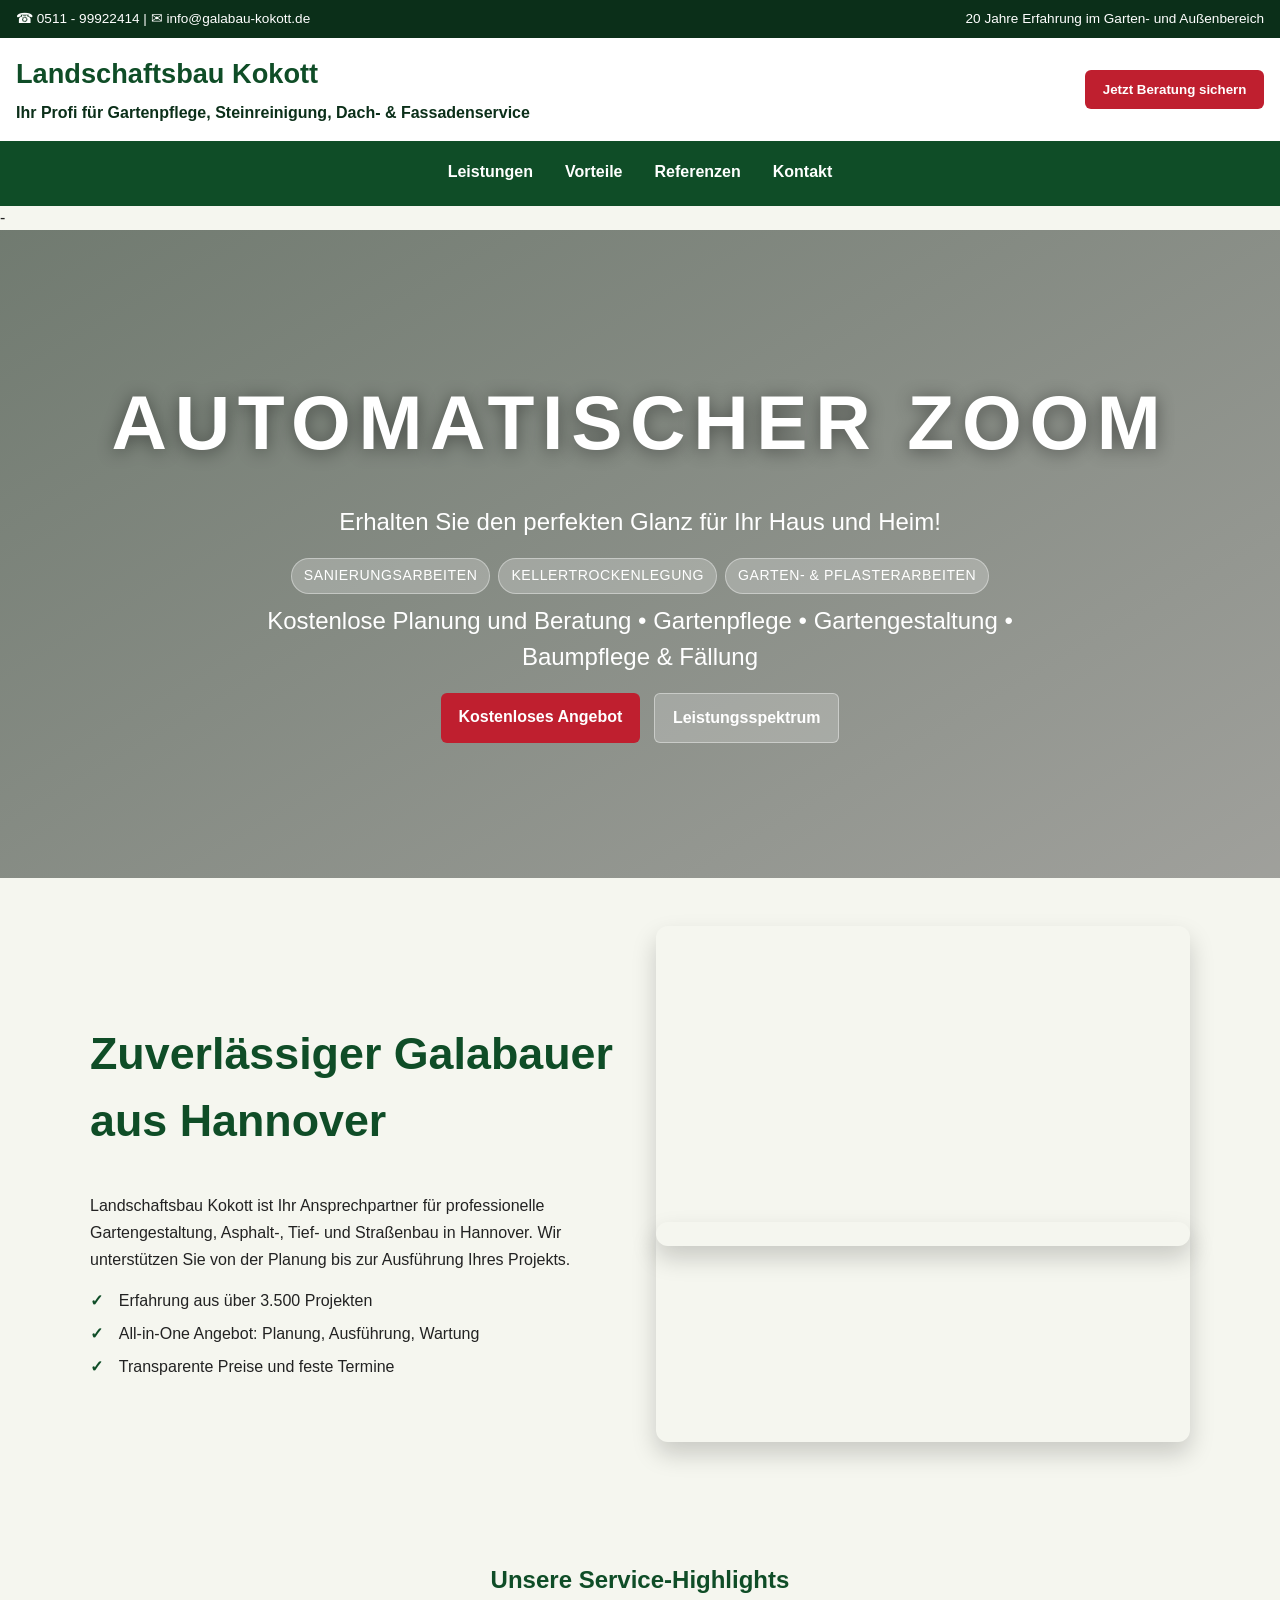
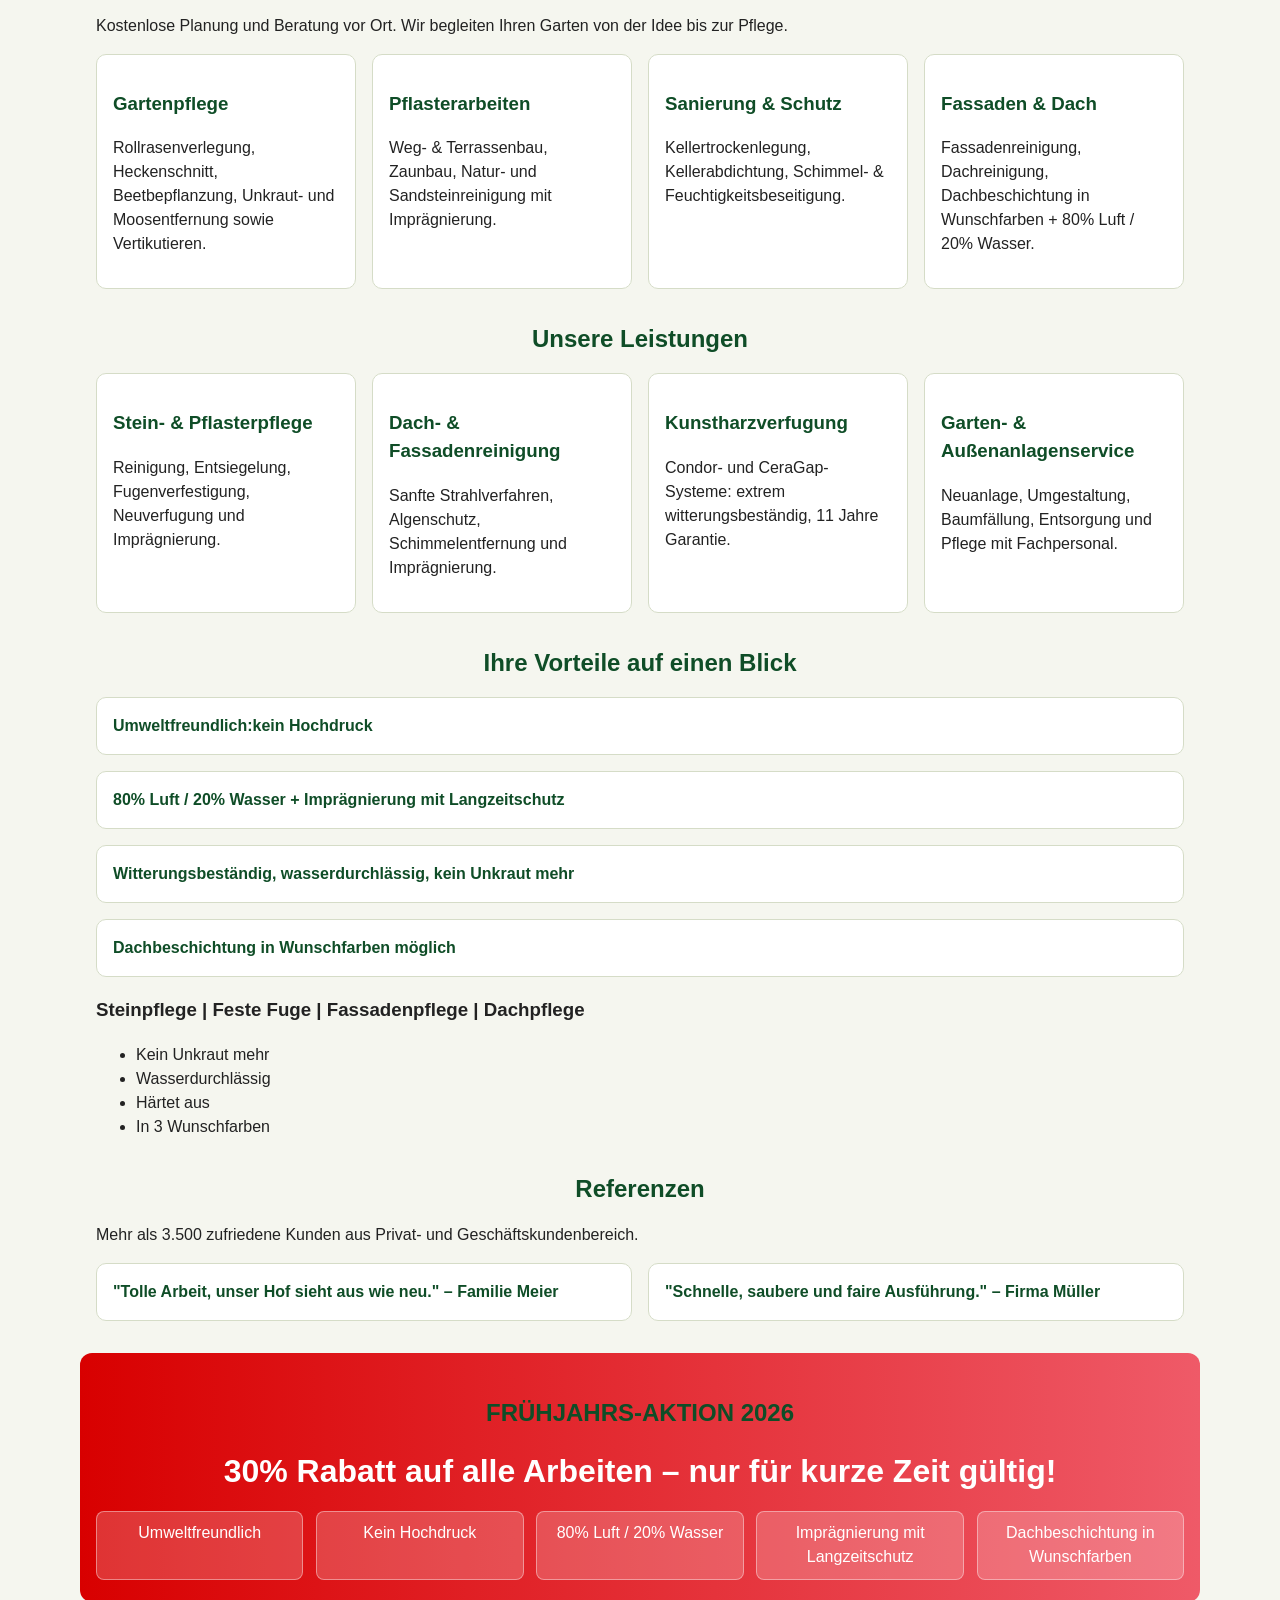
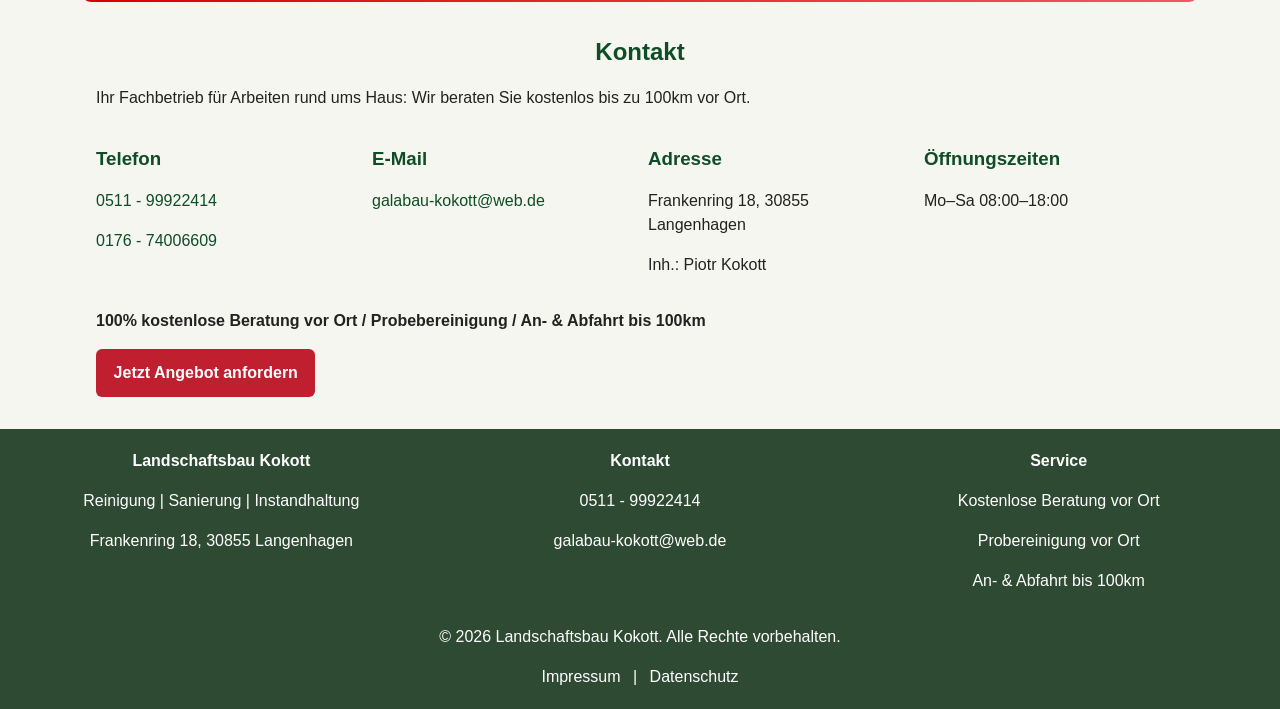
<file: index.html>
<!DOCTYPE html>
<html lang="de">
<head>
  <meta charset="UTF-8" />
  <meta name="viewport" content="width=device-width, initial-scale=1.0" />
  <title>Landschaftsbau Kokott | Garten- und Außenanlagenservice</title>
  <link rel="stylesheet" href="styles.css" />
</head>
<body>
  <header class="site-header">
    <div class="topbar">
      <div>☎ 0511 - 99922414 | ✉ info@galabau-kokott.de</div>
      <div>20 Jahre Erfahrung im Garten- und Außenbereich</div>
    </div>
    <div class="branding">
      <div>
        <h1>Landschaftsbau Kokott</h1>
        <p>Ihr Profi für Gartenpflege, Steinreinigung, Dach- & Fassadenservice</p>
      </div>
      <button class="cta" onclick="document.getElementById('kontakt').scrollIntoView({ behavior: 'smooth' })">Jetzt Beratung sichern</button>
    </div>
    <nav class="main-nav">
      <a href="#leistungen">Leistungen</a>
      <a href="#vorteile">Vorteile</a>
      <a href="#referenzen">Referenzen</a>
      <a href="#kontakt">Kontakt</a>
    </nav>
  </header>

  <main>
-   <section class="hero" aria-label="Hero Section" data-animate="fade-up">
      <div class="hero-overlay"></div>
      <div class="hero-content">
        <h1>Automatischer Zoom</h1>
        <p>Erhalten Sie den perfekten Glanz für Ihr Haus und Heim!</p>
        <div class="hero-tags">
          <span>SANIERUNGSARBEITEN</span>
          <span>KELLERTROCKENLEGUNG</span>
          <span>GARTEN- & PFLASTERARBEITEN</span>
        </div>
        <p class="hero-subtext">Kostenlose Planung und Beratung • Gartenpflege • Gartengestaltung • Baumpflege & Fällung</p>
        <div class="hero-buttons">
          <a class="cta" href="#kontakt">Kostenloses Angebot</a>
          <a class="secondary" href="#leistungen">Leistungsspektrum</a>
        </div>
      </div>
    </section>

    <section class="intro" data-animate="fade-up">
      <div class="intro-grid">
        <article class="intro-text">
          <h2>Zuverlässiger Galabauer aus Hannover</h2>
          <p>Landschaftsbau Kokott ist Ihr Ansprechpartner für professionelle Gartengestaltung, Asphalt-, Tief- und Straßenbau in Hannover. Wir unterstützen Sie von der Planung bis zur Ausführung Ihres Projekts.</p>
          <ul>
            <li>Erfahrung aus über 3.500 Projekten</li>
            <li>All-in-One Angebot: Planung, Ausführung, Wartung</li>
            <li>Transparente Preise und feste Termine</li>
          </ul>
        </article>
        <article class="intro-images">
          <div class="img img-large" style="background-image:url('https://galabau-rhein-ruhr.de/wp-content/uploads/2020/07/zeche-white.png')"></div>
          <div class="img img-small" style="background-image:url('https://galabau-rhein-ruhr.de/wp-content/uploads/2020/08/GALABAU-HEAD-2.jpg')"></div>
        </article>
      </div>
    </section>

    <section id="angebot" class="section services" data-animate="fade-up">
      <h2>Unsere Service-Highlights</h2>
      <p>Kostenlose Planung und Beratung vor Ort. Wir begleiten Ihren Garten von der Idee bis zur Pflege.</p>
      <div class="cards">
        <article class="card">
          <h3>Gartenpflege</h3>
          <p>Rollrasenverlegung, Heckenschnitt, Beetbepflanzung, Unkraut- und Moosentfernung sowie Vertikutieren.</p>
        </article>
        <article class="card">
          <h3>Pflasterarbeiten</h3>
          <p>Weg- & Terrassenbau, Zaunbau, Natur- und Sandsteinreinigung mit Imprägnierung.</p>
        </article>
        <article class="card">
          <h3>Sanierung & Schutz</h3>
          <p>Kellertrockenlegung, Kellerabdichtung, Schimmel- & Feuchtigkeitsbeseitigung.</p>
        </article>
        <article class="card">
          <h3>Fassaden & Dach</h3>
          <p>Fassadenreinigung, Dachreinigung, Dachbeschichtung in Wunschfarben + 80% Luft / 20% Wasser.</p>
        </article>
      </div>
    </section>

    <section id="leistungen" class="section services" data-animate="fade-up">
      <h2>Unsere Leistungen</h2>
      <div class="cards">
        <article class="card">
          <h3>Stein- & Pflasterpflege</h3>
          <p>Reinigung, Entsiegelung, Fugenverfestigung, Neuverfugung und Imprägnierung.</p>
        </article>
        <article class="card">
          <h3>Dach- & Fassadenreinigung</h3>
          <p>Sanfte Strahlverfahren, Algenschutz, Schimmelentfernung und Imprägnierung.</p>
        </article>
        <article class="card">
          <h3>Kunstharzverfugung</h3>
          <p>Condor- und CeraGap-Systeme: extrem witterungsbeständig, 11 Jahre Garantie.</p>
        </article>
        <article class="card">
          <h3>Garten- & Außenanlagenservice</h3>
          <p>Neuanlage, Umgestaltung, Baumfällung, Entsorgung und Pflege mit Fachpersonal.</p>
        </article>
      </div>
    </section>

    <section id="vorteile" class="section advantages" data-animate="fade-up">
      <h2>Ihre Vorteile auf einen Blick</h2>
      <div class="grid">
        <div class="item">Umweltfreundlich:kein Hochdruck</div>
        <div class="item">80% Luft / 20% Wasser + Imprägnierung mit Langzeitschutz</div>
        <div class="item">Witterungsbeständig, wasserdurchlässig, kein Unkraut mehr</div>
        <div class="item">Dachbeschichtung in Wunschfarben möglich</div>
      </div>
      <div class="additional-benefits">
        <h3>Steinpflege | Feste Fuge | Fassadenpflege | Dachpflege</h3>
        <ul>
          <li>Kein Unkraut mehr</li>
          <li>Wasserdurchlässig</li>
          <li>Härtet aus</li>
          <li>In 3 Wunschfarben</li>
        </ul>
      </div>
    </section>

    <section id="referenzen" class="section testimonials" data-animate="fade-up">
      <h2>Referenzen</h2>
      <p>Mehr als 3.500 zufriedene Kunden aus Privat- und Geschäftskundenbereich.</p>
      <div class="testimonials-grid">
        <article class="testimonial">"Tolle Arbeit, unser Hof sieht aus wie neu." – Familie Meier</article>
        <article class="testimonial">"Schnelle, saubere und faire Ausführung." – Firma Müller</article>
      </div>
    </section>

    <section id="aktion" class="section offer" data-animate="fade-up">
      <div class="offer-inner">
        <h2>FRÜHJAHRS-AKTION 2026</h2>
        <p class="offer-big">30% Rabatt auf alle Arbeiten – nur für kurze Zeit gültig!</p>
        <ul>
          <li>Umweltfreundlich</li>
          <li>Kein Hochdruck</li>
          <li>80% Luft / 20% Wasser</li>
          <li>Imprägnierung mit Langzeitschutz</li>
          <li>Dachbeschichtung in Wunschfarben</li>
        </ul>
      </div>
    </section>

    <section id="kontakt" class="section contact" data-animate="fade-up">
      <h2>Kontakt</h2>
      <p>Ihr Fachbetrieb für Arbeiten rund ums Haus: Wir beraten Sie kostenlos bis zu 100km vor Ort.</p>
      <div class="contact-grid">
        <div>
          <h3>Telefon</h3>
          <p><a href="tel:+4951199922414">0511 - 99922414</a></p>
          <p><a href="tel:+4917674006609">0176 - 74006609</a></p>
        </div>
        <div>
          <h3>E-Mail</h3>
          <p><a href="mailto:galabau-kokott@web.de">galabau-kokott@web.de</a></p>
        </div>
        <div>
          <h3>Adresse</h3>
          <p>Frankenring 18, 30855 Langenhagen</p>
          <p>Inh.: Piotr Kokott</p>
        </div>
        <div>
          <h3>Öffnungszeiten</h3>
          <p>Mo–Sa 08:00–18:00</p>
        </div>
      </div>
      <p><strong>100% kostenlose Beratung vor Ort / Probebereinigung / An- & Abfahrt bis 100km</strong></p>
      <a class="cta" href="mailto:galabau-kokott@web.de">Jetzt Angebot anfordern</a>
    </section>
  </main>

  <footer class="site-footer">
    <div class="footer-grid">
      <div>
        <h4>Landschaftsbau Kokott</h4>
        <p>Reinigung | Sanierung | Instandhaltung</p>
        <p>Frankenring 18, 30855 Langenhagen</p>
      </div>
      <div>
        <h4>Kontakt</h4>
        <p>0511 - 99922414</p>
        <p>galabau-kokott@web.de</p>
      </div>
      <div>
        <h4>Service</h4>
        <p>Kostenlose Beratung vor Ort</p>
        <p>Probereinigung vor Ort</p>
        <p>An- & Abfahrt bis 100km</p>
      </div>
    </div>
    <p>&copy; 2026 Landschaftsbau Kokott. Alle Rechte vorbehalten.</p>
    <div class="social">
      <a href="#">Impressum</a> | <a href="#">Datenschutz</a>
    </div>
  </footer>

  <script src="script.js"></script>
</body>
</html>
</file>
<file: styles.css>
:root {
  --color-primary: #0f4d27;
  --color-secondary: #8abf5d;
  --color-accent: #bf1f2f;
  --color-dark: #0b2f19;
  --color-light: #f8f8f0;
  --font-sans: 'Segoe UI', Roboto, Arial, sans-serif;
}

* {
  box-sizing: border-box;
}

body {
  margin: 0;
  font-family: var(--font-sans);
  background: #f5f6ef;
  color: #222;
  line-height: 1.5;
}

a {
  color: var(--color-primary);
  text-decoration: none;
}

.site-header {
  position: sticky;
  top: 0;
  z-index: 50;
  border-bottom: 4px solid var(--color-primary);
  background: white;
  transition: box-shadow 0.25s ease, background-color 0.25s ease;
}

.site-header.scrolled {
  box-shadow: 0 8px 22px rgba(0, 0, 0, 0.14);
  background-color: #fff;
}

.topbar {
  background: var(--color-dark);
  color: #fff;
  padding: 0.55rem 1rem;
  display: flex;
  flex-wrap: wrap;
  justify-content: space-between;
  font-size: 0.85rem;
}

.branding {
  display: flex;
  flex-wrap: wrap;
  align-items: center;
  justify-content: space-between;
  padding: 1rem;
}

.branding h1 {
  margin: 0;
  color: var(--color-primary);
  font-size: 1.7rem;
}

.branding p {
  margin: 0.4rem 0 0;
  color: var(--color-dark);
  font-weight: 600;
}

.main-nav {
  background: var(--color-primary);
  display: flex;
  justify-content: center;
  flex-wrap: wrap;
  gap: 0.5rem;
  padding: 0.75rem 1rem;
}

.main-nav a {
  color: #fff;
  font-weight: 600;
  border-radius: 5px;
  padding: 0.4rem 0.75rem;
}

.main-nav a:hover {
  background: var(--color-secondary);
  color: #0b2f19;
}

.hero {
  position: relative;
  min-height: 72vh;
  background: url('https://galabau-rhein-ruhr.de/wp-content/uploads/2020/08/GALABAU-HEAD-2.jpg') center/cover no-repeat;
  display: grid;
  place-content: center;
  overflow: hidden;
}

.hero-overlay {
  position: absolute;
  inset: 0;
  background: linear-gradient(150deg, rgba(9, 26, 13, 0.56), rgba(0, 0, 0, 0.35));
  z-index: 1;
}

.hero-content {
  position: relative;
  z-index: 2;
  text-align: center;
  color: #fff;
  animation: fadeUp 0.8s ease;
}

.hero-tags {
  display: flex;
  justify-content: center;
  flex-wrap: wrap;
  gap: 0.5rem;
  margin: 1rem 0 0.6rem;
}

.hero-tags span {
  background: rgba(255,255,255,0.23);
  border: 1px solid rgba(255,255,255,0.38);
  border-radius: 999px;
  padding: 0.4rem 0.75rem;
  font-size: 0.88rem;
  letter-spacing: 0.04em;
}

.hero-subtext {
  font-size: 1rem;
  margin: 0.5rem auto 1.2rem;
  max-width: 740px;
}

.hero-content h1 {
  font-size: clamp(2rem, 8vw, 4.8rem);
  margin: 0 0 0.6rem;
  letter-spacing: 0.1em;
  text-transform: uppercase;
  text-shadow: 0 2px 18px rgba(0, 0, 0, 0.45);
}

.hero-content p {
  font-size: clamp(1rem, 2.5vw, 1.5rem);
  margin-bottom: 1.1rem;
  max-width: 850px;
  margin-left: auto;
  margin-right: auto;
}

.hero-buttons {
  display: flex;
  justify-content: center;
  gap: 0.9rem;
  flex-wrap: wrap;
}

.hero-buttons .cta,
.hero-buttons .secondary {
  min-width: 150px;
}

.offer-inner {
  text-align: center;
}

.offer-big {
  font-size: 2rem;
  font-weight: 700;
  margin: 0.5rem 0 1rem;
}

.offer-inner ul {
  list-style: none;
  padding: 0;
  margin: 0;
  display: grid;
  grid-template-columns: repeat(auto-fit, minmax(180px, 1fr));
  gap: 0.8rem;
}

.offer-inner ul li {
  background: rgba(255,255,255,0.2);
  border: 1px solid rgba(255,255,255,0.4);
  padding: 0.6rem 0.8rem;
  border-radius: 8px;
}

.contact-grid {
  display: grid;
  grid-template-columns: repeat(auto-fit, minmax(170px, 1fr));
  gap: 1rem;
  margin: 1rem 0;
}

.contact-grid h3 {
  margin-bottom: 0.4rem;
  color: var(--color-primary);
}

.footer-grid {
  display: grid;
  grid-template-columns: repeat(auto-fit, minmax(180px, 1fr));
  gap: 1rem;
  margin-bottom: 1rem;
}

.footer-grid h4 {
  margin: 0 0 0.5rem;
}

.intro {
  background: #f5f6ef;
  padding: 3rem 1rem;
}

.intro-grid {
  max-width: 1100px;
  margin: 0 auto;
  display: grid;
  grid-template-columns: 1fr 1fr;
  gap: 2rem;
  align-items: center;
}

.intro-text h2 {
  margin-top: 0;
  color: var(--color-primary);
  font-size: clamp(1.8rem, 4.7vw, 2.8rem);
}

.intro-text p {
  line-height: 1.7;
  margin-bottom: 1rem;
}

.intro-text ul {
  list-style: none;
  padding-left: 0;
  margin: 0;
}

.intro-text ul li {
  margin-bottom: 0.55rem;
  position: relative;
  padding-left: 1.8rem;
}

.intro-text ul li::before {
  content: '✓';
  color: var(--color-primary);
  position: absolute;
  left: 0;
  font-weight: 700;
}

.intro-images {
  display: grid;
  gap: 1rem;
  position: relative;
}

.intro-images .img {
  background-size: cover;
  background-position: center;
  border-radius: 12px;
  min-height: 220px;
  box-shadow: 0 12px 24px rgba(0, 0, 0, 0.18);
}

.intro-images .img-large {
  min-height: 320px;
}

.intro-images .img-small {
  transform: translateY(-40px);
  z-index: 1;
}

@media (max-width: 980px) {
  .intro-grid {
    grid-template-columns: 1fr;
  }

  .intro-images .img-small {
    transform: translateY(0);
  }

  .hero {
    min-height: 58vh;
  }

  .hero-content h1 {
    font-size: clamp(1.7rem, 8vw, 2.8rem);
  }

  .hero-content p,
  .hero-subtext {
    font-size: clamp(0.9rem, 3.5vw, 1.2rem);
    padding: 0 1rem;
  }

  .hero-tags {
    gap: 0.35rem;
    flex-wrap: wrap;
  }

  .hero-tags span {
    font-size: 0.75rem;
    padding: 0.3rem 0.6rem;
  }

  .hero-buttons {
    flex-direction: column;
    gap: 0.6rem;
  }

  .cta,
  .secondary {
    width: 100%;
    font-size: 0.95rem;
  }

  .section h2 {
    font-size: 1.4rem;
  }

  .cards {
    grid-template-columns: 1fr;
  }

  .site-header {
    position: fixed;
    width: 100%;
    top: 0;
  }

  main {
    margin-top: 94px;
  }
}

[data-animate] {
  opacity: 0;
  transform: translateY(24px);
  transition: opacity 0.7s ease, transform 0.7s ease;
}

[data-animate].in-view {
  opacity: 1;
  transform: translateY(0);
}

[data-animate="fade-up"] .card,
[data-animate="fade-up"] .item,
[data-animate="fade-up"] .testimonial {
  animation: fadeUp 0.8s ease both;
}

@keyframes fadeUp {
  from {
    opacity: 0;
    transform: translateY(20px);
  }
  to {
    opacity: 1;
    transform: translateY(0);
  }
}

.hero-actions {
  display: flex;
  justify-content: center;
  flex-wrap: wrap;
  gap: 0.8rem;
}


.section {
  max-width: 1120px;
  margin: 2rem auto;
  padding: 0 1rem;
}

.section h2 {
  margin-bottom: 1rem;
  color: var(--color-primary);
  text-align: center;
}

.cards,
.testimonials-grid,
.grid {
  display: grid;
  gap: 1rem;
}

.cards {
  grid-template-columns: repeat(auto-fit, minmax(240px, 1fr));
}

.card,
.item,
.testimonial {
  background: #fff;
  border: 1px solid #d5dcc7;
  border-radius: 10px;
  padding: 1rem;
}

.card h3,
.item,
.testimonial {
  color: var(--color-primary);
}

.item,
.testimonial {
  font-weight: 600;
}

.testimonials-grid {
  grid-template-columns: repeat(auto-fit, minmax(250px, 1fr));
}

.offer {
  background: linear-gradient(90deg, #d80000, #ef5a68);
  color: #fff;
  border-radius: 12px;
  text-align: center;
  padding: 1.4rem 1rem;
}

.contact ul {
  list-style: none;
  margin: 0;
  padding: 0;
  display: grid;
  gap: 0.65rem;
}

.contact li {
  background: #fff;
  padding: 0.75rem 0.9rem;
  border: 1px solid #cdd4c2;
  border-radius: 8px;
}

.cta,
.secondary {
  display: inline-block;
  border: none;
  color: #fff;
  text-decoration: none;
  font-weight: 700;
  padding: 0.75rem 1.1rem;
  border-radius: 6px;
  cursor: pointer;
}

.cta {
  background: var(--color-accent);
}

.secondary {
  background: rgba(255, 255, 255, 0.2);
  border: 1px solid rgba(255, 255, 255, 0.4);
}

.cta:hover {
  background: #a51824;
}

.secondary:hover {
  background: rgba(255, 255, 255, 0.35);
}

.site-footer {
  text-align: center;
  padding: 1.25rem;
  background: #2e4a32;
  color: #fff;
}

.site-footer .social a {
  color: #fff;
  margin: 0 0.5rem;
  text-decoration: none;
}

@media (max-width: 768px) {
  .branding {
    flex-direction: column;
    align-items: flex-start;
    gap: 0.75rem;
  }

  .main-nav {
    gap: 0.35rem;
    justify-content: space-around;
  }

  .topbar {
    flex-direction: column;
    gap: 0.35rem;
    text-align: center;
  }

  .site-header.scrolled .topbar {
    display: none;
  }

  .site-header.scrolled .branding {
    padding: 0.6rem 0.75rem;
  }

  .site-header.scrolled .main-nav {
    padding: 0.5rem 0.6rem;
  }

  .hero-slider {
    min-height: 55vh;
  }

  .hero-slider .slide-inner {
    padding: 1.25rem;
  }

  .hero-slider .slide-inner h2 {
    font-size: clamp(1.5rem, 8vw, 2.2rem);
  }

  .hero-slider .slide-inner p {
    font-size: clamp(0.95rem, 3.5vw, 1.2rem);
  }

  .hero-slider .slider-controls {
    bottom: 0.75rem;
    right: 0.75rem;
  }

  .hero-actions {
    flex-direction: column;
    gap: 0.6rem;
  }

  .cta,
  .secondary {
    width: 100%;
    text-align: center;
  }

  .section {
    margin: 1.4rem auto;
  }
}

@media (max-width: 480px) {
  .hero {
    min-height: 50vh;
    padding: 1rem 0;
  }

  .hero-content h1 {
    font-size: clamp(1.4rem, 11vw, 2.2rem);
  }

  .hero-content p,
  .hero-subtext {
    font-size: clamp(0.8rem, 3.9vw, 1.1rem);
    padding: 0 0.8rem;
  }

  .hero-tags {
    gap: 0.3rem;
  }

  .intro-grid {
    gap: 1rem;
  }

  .intro-images .img-large,
  .intro-images .img-small {
    min-height: 170px;
  }

  .section {
    padding: 1.1rem;
  }

  .offer-inner ul {
    grid-template-columns: 1fr;
  }

  .contact-grid {
    grid-template-columns: 1fr;
  }

  .site-footer {
    text-align: left;
    padding: 1rem 0.8rem;
  }

  .site-header {
    position: fixed;
    top: 0;
    width: 100%;
    z-index: 1000;
  }

  main {
    margin-top: 88px;
  }
}
</file>
